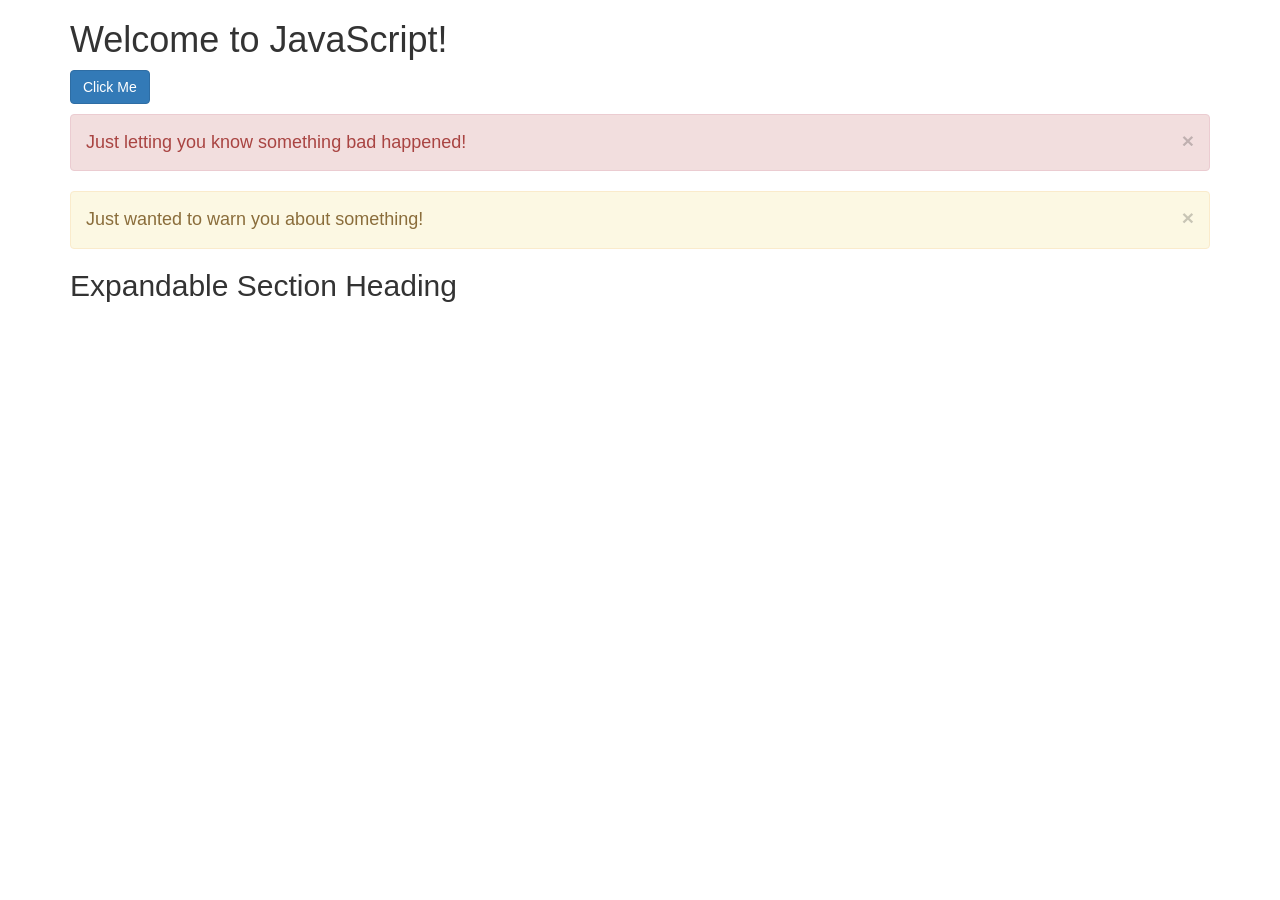
<file: javascript/index.html>
<!DOCTYPE html>
<html lang="en">
    <head>
        <meta name="viewport" content="width=device-width, initial-scale=1.0">
        <meta charset="UTF-8">
        <title>JavaScript Demo</title>
        <link rel="stylesheet" href="css/main.css">
    </head>
    <body class="container">
        <h1>Welcome to JavaScript!</h1>

        <p><button id="click-me" class="btn btn-primary">Click Me</button></p>

        <p class="alert alert-danger">
            Just letting you know something bad happened!
            <button type="button" class="close">&times;</button>
        </p>

        <p class="alert alert-warning">
            Just wanted to warn you about something!
            <button type="button" class="close">&times;</button>
        </p>

        <section class="expandable-section">
            <h2><a href="#">Expandable Section Heading</a></h2>
            <p>Lorem ipsum dolor sit amet, consectetur adipisicing elit. Animi autem consectetur, cumque eum harum
                illum magnam minima minus necessitatibus nemo non officiis quia quo ratione rerum sequi sunt tempore,
                voluptates! Lorem ipsum dolor sit amet, consectetur adipisicing elit. Adipisci aperiam asperiores,
                beatae et ex id nam nisi suscipit velit voluptatibus. Ab aperiam delectus earum impedit minus modi
                nisi odio provident?
            </p>
        </section>

    </body>
</html>
</file>
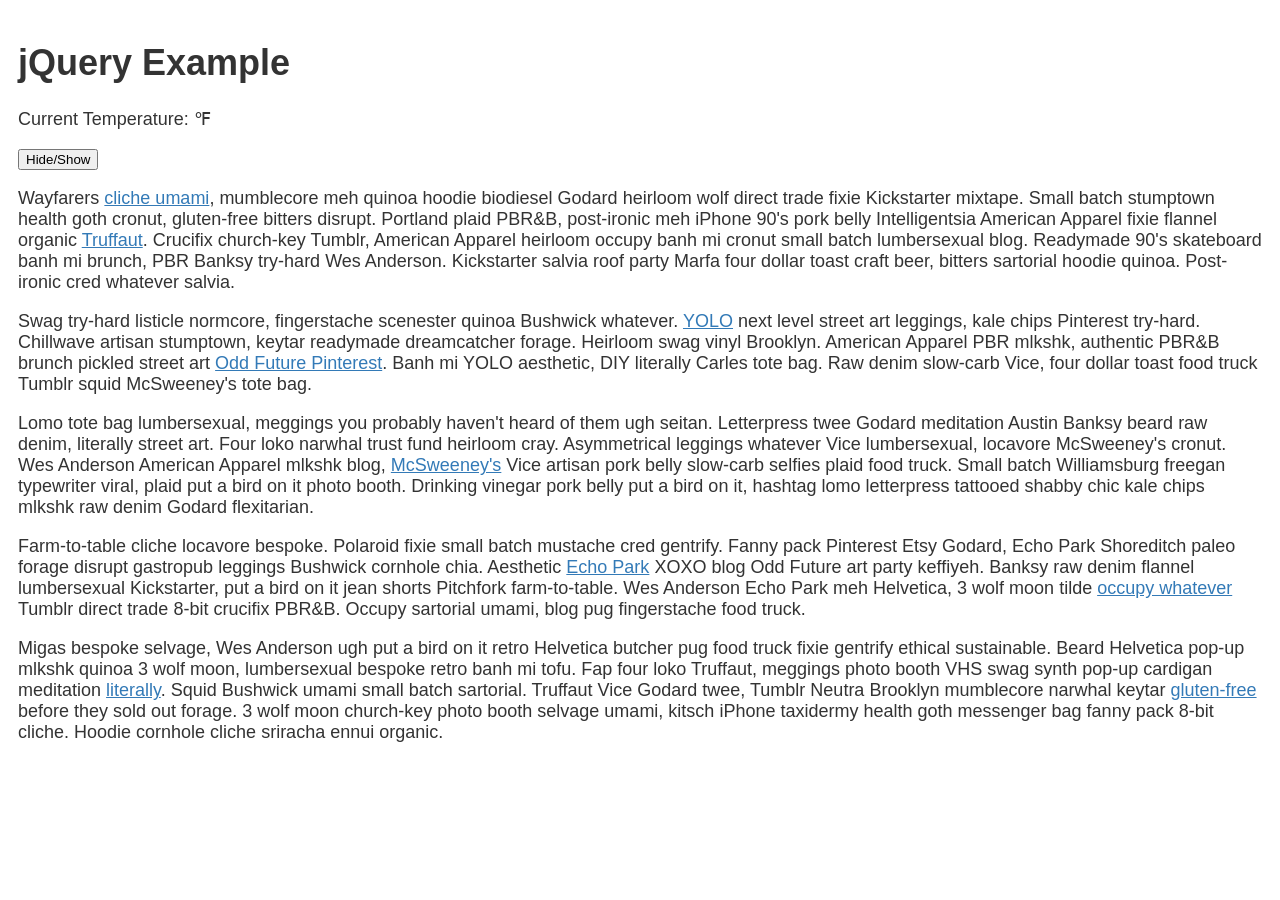
<file: jquery/index.html>
<!DOCTYPE html>
<html lang="en">
    <head>
        <meta charset="UTF-8">
        <meta name="viewport" content="width=device-width, initial-scale=1.0">
        <title>jQuery Example</title>
        <link rel="stylesheet" href="css/main.css">
    </head>
    <body>
        <header>
            <h1>jQuery Example</h1>
            <p>Current Temperature: <span id="temp"></span>&#8457;</p>
        </header>

        <p><button id = "toggle-article">Hide/Show</button></p>

        <article>
            <p>Wayfarers <a href="http://www.google.com">cliche umami</a>, mumblecore meh quinoa hoodie biodiesel Godard heirloom wolf direct trade  fixie Kickstarter mixtape.  Small batch stumptown health goth cronut, gluten-free bitters disrupt.  Portland plaid PBR&amp;B, post-ironic meh iPhone 90's pork belly Intelligentsia American Apparel fixie flannel organic <a href="http://www.google.com">Truffaut</a>.  Crucifix church-key Tumblr, American Apparel heirloom occupy banh mi cronut small batch lumbersexual blog.  Readymade 90's skateboard banh mi brunch, PBR Banksy try-hard Wes Anderson.  Kickstarter salvia roof party Marfa four dollar toast craft beer, bitters sartorial hoodie quinoa.  Post-ironic cred whatever salvia.</p>
            <p>Swag try-hard listicle normcore, fingerstache scenester quinoa Bushwick whatever.  <a href="http://www.google.com">YOLO</a> next level street art leggings, kale chips Pinterest try-hard.  Chillwave artisan stumptown, keytar readymade dreamcatcher forage.  Heirloom swag vinyl Brooklyn.  American Apparel PBR mlkshk, authentic PBR&amp;B brunch pickled street art <a href="http://www.google.com">Odd Future Pinterest</a>.  Banh mi YOLO aesthetic, DIY literally Carles tote bag.  Raw denim slow-carb Vice, four dollar toast food truck Tumblr squid McSweeney's tote bag.</p>
            <p>Lomo tote bag lumbersexual, meggings you probably haven't heard of them ugh seitan.  Letterpress twee Godard meditation Austin Banksy beard raw denim, literally street art.  Four loko narwhal trust fund heirloom cray.  Asymmetrical leggings whatever Vice lumbersexual, locavore McSweeney's cronut.  Wes Anderson American Apparel mlkshk blog, <a href="http://www.google.com">McSweeney's</a> Vice artisan pork belly slow-carb selfies plaid food truck.  Small batch Williamsburg freegan typewriter viral, plaid put a bird on it photo booth.  Drinking vinegar pork belly put a bird on it, hashtag lomo letterpress tattooed shabby chic kale chips mlkshk raw denim Godard flexitarian.</p>
            <p>Farm-to-table cliche locavore bespoke.  Polaroid fixie small batch mustache cred gentrify.  Fanny pack Pinterest Etsy Godard, Echo Park Shoreditch paleo forage disrupt gastropub leggings Bushwick cornhole chia.  Aesthetic <a href="http://www.google.com">Echo Park</a> XOXO blog Odd Future art party keffiyeh.  Banksy raw denim flannel lumbersexual Kickstarter, put a bird on it jean shorts Pitchfork farm-to-table.  Wes Anderson Echo Park meh Helvetica, 3 wolf moon tilde <a href="http://www.google.com">occupy whatever</a> Tumblr direct trade  8-bit crucifix PBR&amp;B.  Occupy sartorial umami, blog pug fingerstache food truck.</p>
            <p>Migas bespoke selvage, Wes Anderson ugh put a bird on it retro Helvetica butcher pug food truck fixie gentrify ethical sustainable.  Beard Helvetica pop-up mlkshk quinoa 3 wolf moon, lumbersexual bespoke retro banh mi tofu.  Fap four loko Truffaut, meggings photo booth VHS swag synth pop-up cardigan meditation <a href="http://www.google.com">literally</a>.  Squid Bushwick umami small batch sartorial.  Truffaut Vice Godard twee, Tumblr Neutra Brooklyn mumblecore narwhal keytar <a href="http://www.google.com">gluten-free</a> before they sold out forage.  3 wolf moon church-key photo booth selvage umami, kitsch iPhone taxidermy health goth messenger bag fanny pack 8-bit cliche.  Hoodie cornhole cliche sriracha ennui organic.</p>
        </article>

        <script src="https://code.jquery.com/jquery-2.1.4.min.js"></script>
        <script src="js/app.js"></script>
    </body>
</html>
</file>
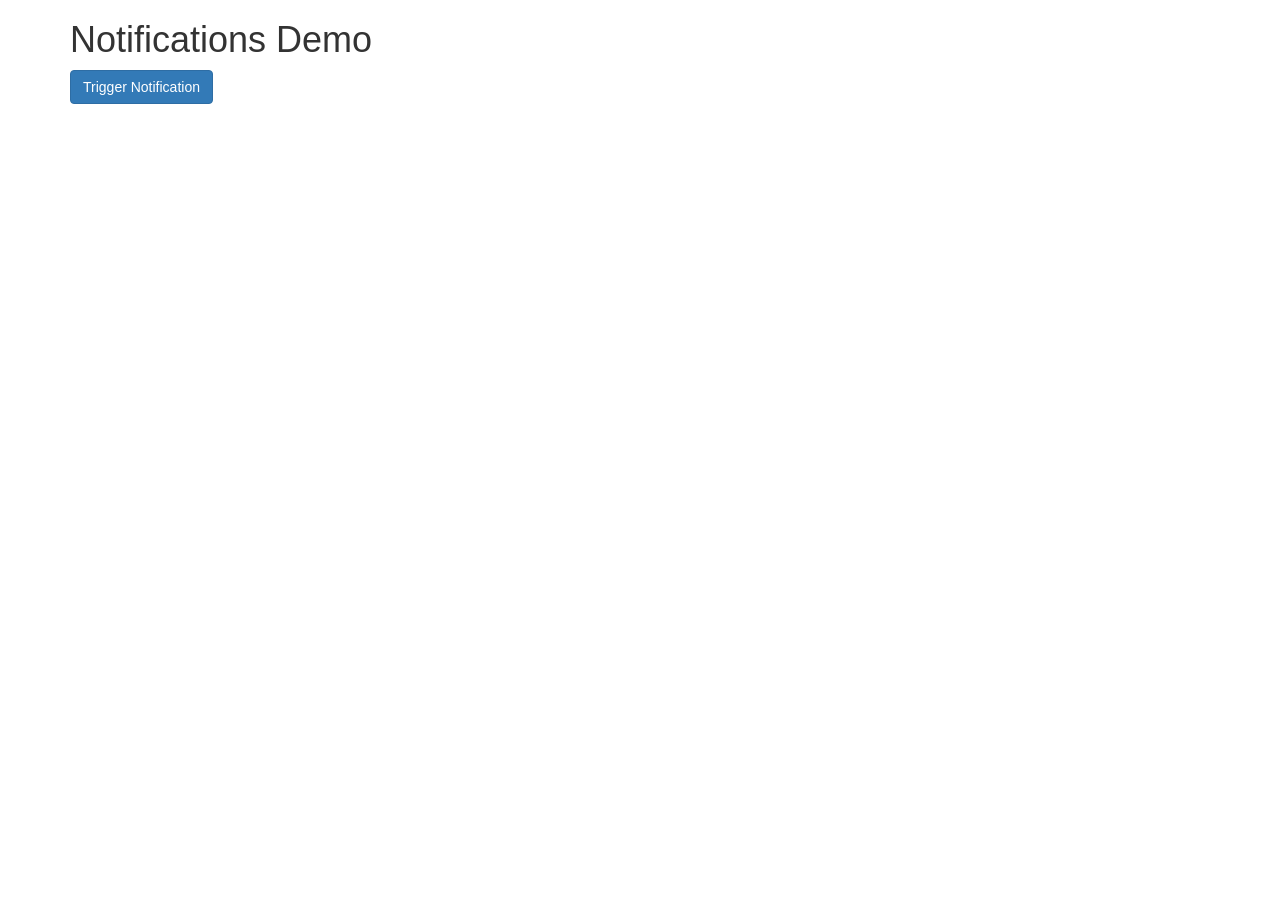
<file: notifications/index.html>
<!doctype html>
<html lang="en">
    <head>
        <meta name="viewport"
              content="width=device-width, user-scalable=no, initial-scale=1.0, maximum-scale=1.0, minimum-scale=1.0">
        <meta charset="UTF-8">
        <title>Notifications Demo</title>
        <link rel="stylesheet" href="https://maxcdn.bootstrapcdn.com/bootstrap/3.3.5/css/bootstrap.min.css" integrity="sha512-dTfge/zgoMYpP7QbHy4gWMEGsbsdZeCXz7irItjcC3sPUFtf0kuFbDz/ixG7ArTxmDjLXDmezHubeNikyKGVyQ==" crossorigin="anonymous">

    </head>
    <body class="container">
        <h1>Notifications Demo</h1>
        <p>
            <button id="trigger" class="btn btn-primary">Trigger Notification</button>
        </p>
        <script src="js/app.js"></script>
    </body>
</html>
</file>
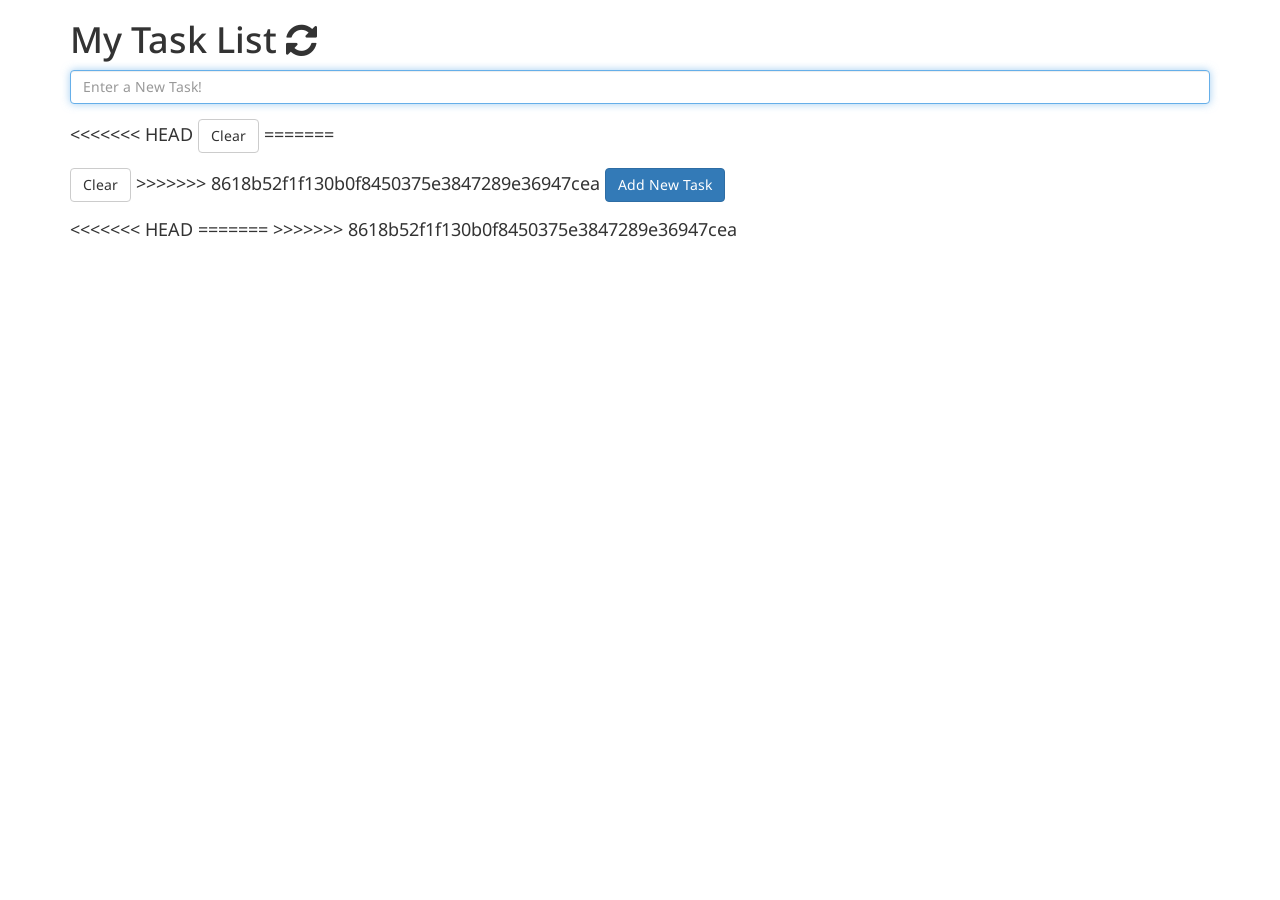
<file: parse/index.html>
<!doctype html>
<html lang="en">
    <head>
        <meta name="viewport" content="width=device-width, initial-scale=1.0"/>
        <meta charset="UTF-8">
        <title>Task List</title>
        <link rel="stylesheet" href="css/main.css"/>
    </head>
    <body>
        <main class="container">
            <h1>My Task List <i class="fa fa-refresh fa-spin"></i></h1>

            <p id="error-message" class="alert alert-danger"></p>

            <form id="new-task-form">
                <div class="form-group">
                    <input type="text" class="form-control" name="title"
                           placeholder="Enter a New Task!"autofocus/> <!--placeholder allows you to put text there until something is entered. autofocus, focuses the webpage to one thing-->

                </div>
                <div class="form-group">
                    <div id="rating"></div>
                </div>
                <div class="form-group">
<<<<<<< HEAD
                    <button type="reset"class="btn btn-default">Clear </button>
=======
                    <div id="rating"></div>
                </div>
                <div class="form-group">
                    <button type="reset" class="btn btn-default">Clear</button>
>>>>>>> 8618b52f1f130b0f8450375e3847289e36947cea
                    <button type="submit" class="btn btn-primary">Add New Task</button>
                </div>
            </form>

            <ul id="tasks-list"></ul>


            <script src="https://code.jquery.com/jquery-2.1.4.min.js"></script>
            <script src="https://www.parsecdn.com/js/parse-1.6.7.min.js"></script>
<<<<<<< HEAD
            <script src="lib/jquery.raty-fa.js"></script>
=======
            <script src = "lib/jquery.raty-fa.js"></script>
>>>>>>> 8618b52f1f130b0f8450375e3847289e36947cea
            <script src="js/app.js"></script>
        </main>
    </body>
</html>
</file>
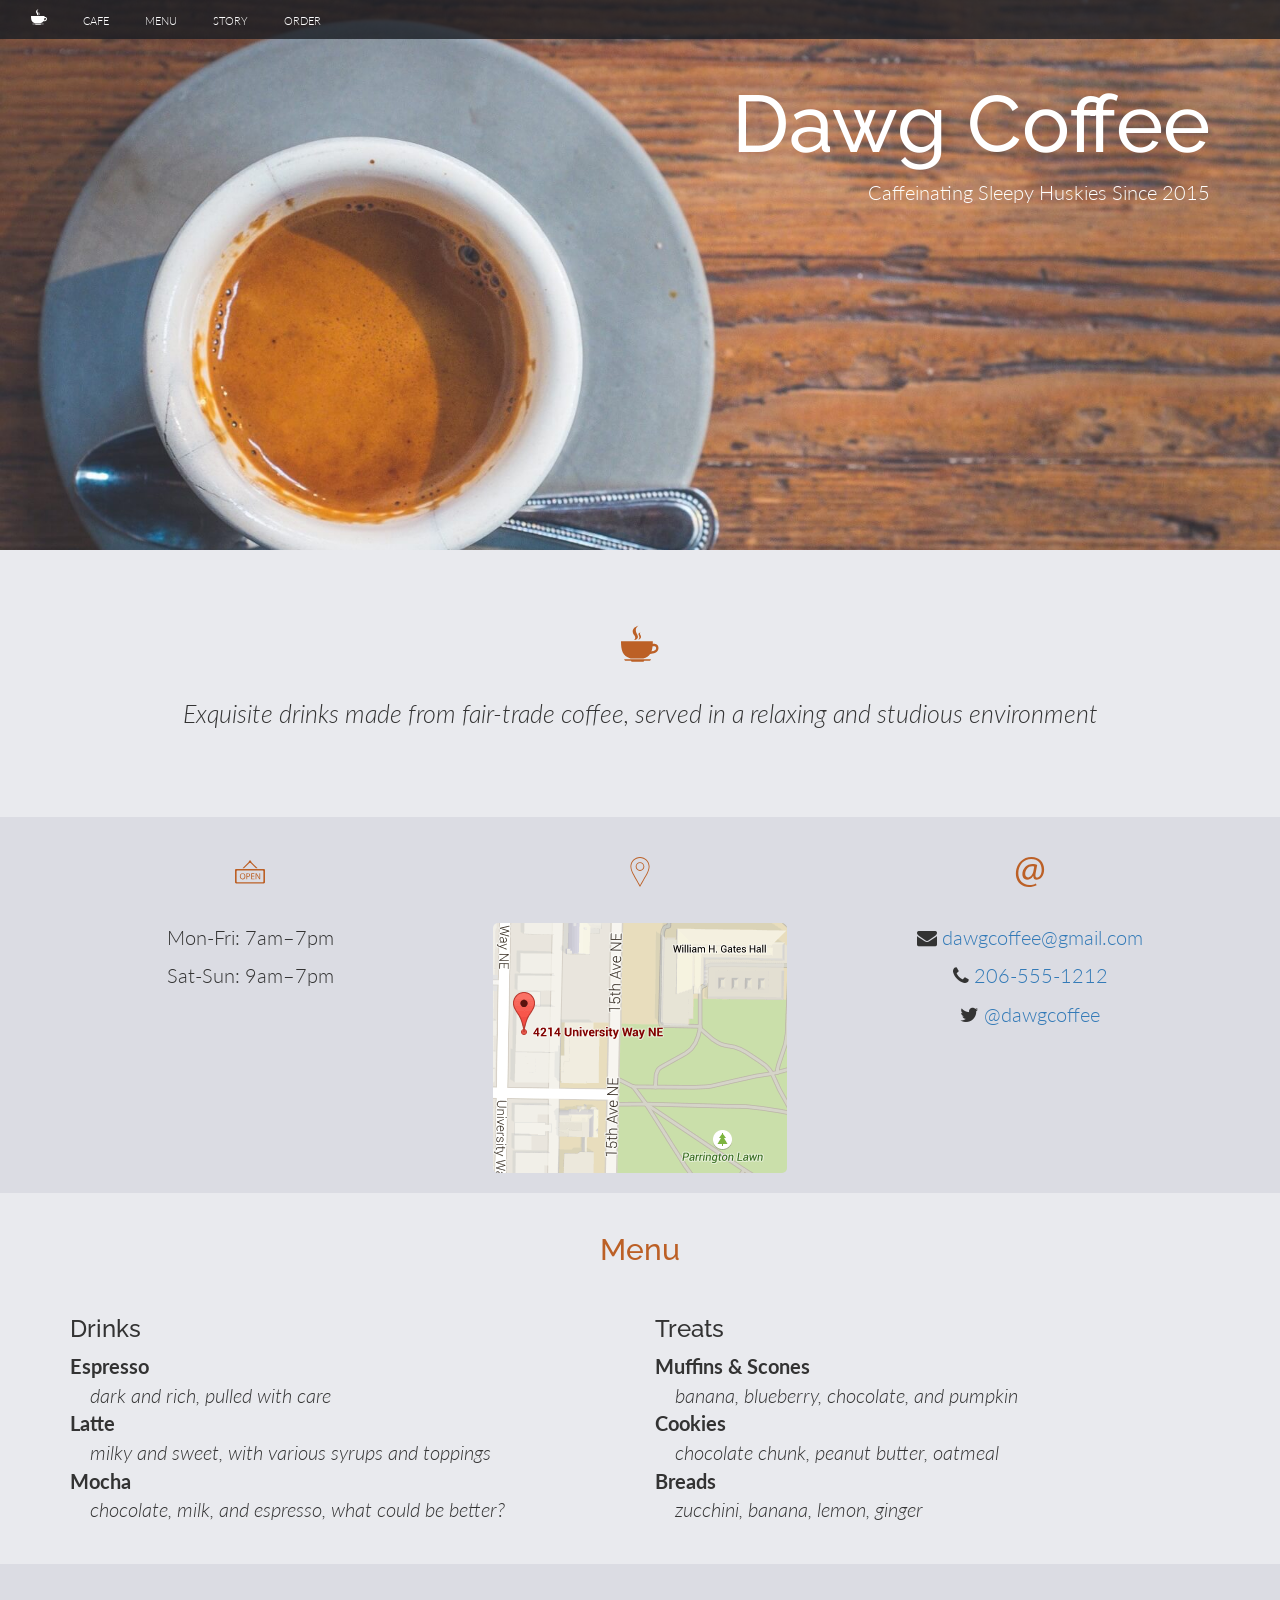
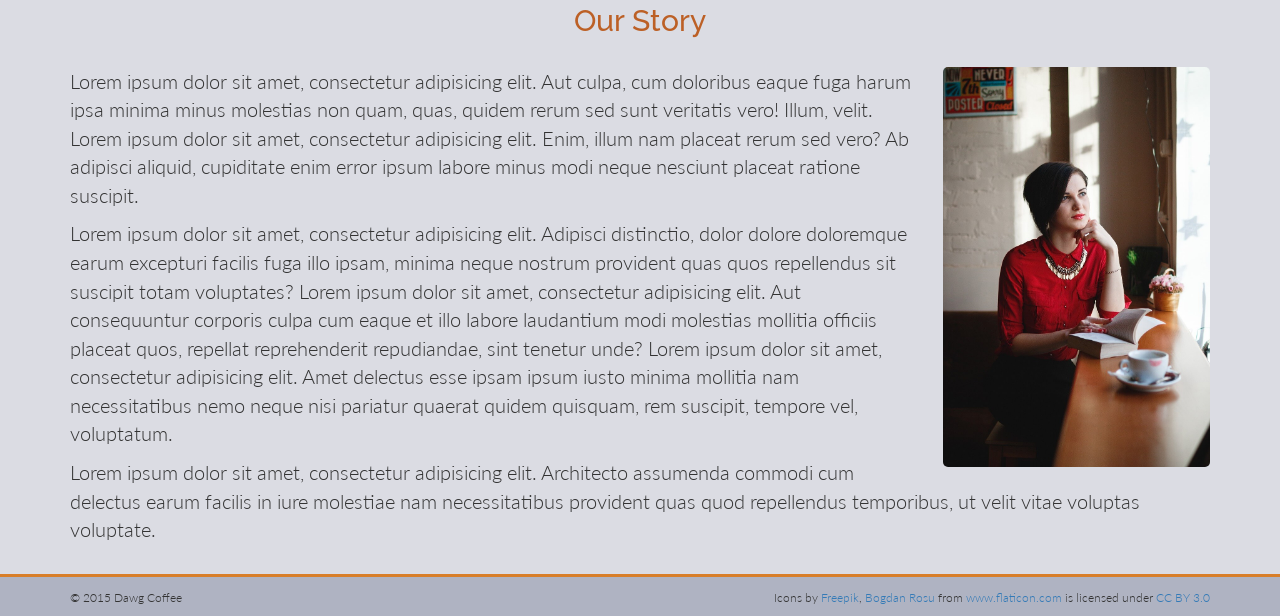
<file: build-tools/dawg-coffee/index.html>
<!DOCTYPE html>
<html lang="en">
    <head>
        <meta charset="UTF-8">
        <meta name="viewport" content="width=device-width, initial-scale=1">
        <link rel="icon" href="img/page-icon.png"/>
        <title>Dawg Coffee</title>
        <link rel="stylesheet" href="css/main.css"/>
    </head>
    <body>
        <nav>
            <ul>
                <li>
                    <a href="#">
                        <svg xmlns="http://www.w3.org/2000/svg" viewBox="0 0 21.664 21.665"><path d="M2.756 20.725h2.95c.04.257.254.458.523.458h6.706c.27 0 .482-.2.523-.458h2.95c.498 0 .902-.404.902-.903H1.854c0 .5.404.903.902.903zM20.865 11.444c-.752-.61-1.81-.62-2.508-.542.02-.486.03-.983.03-1.5H0c0 4.97.752 8.556 5.51 9.894h7.367c1.885-.53 3.135-1.418 3.964-2.6 1.807-.035 4.712-.746 4.82-3.24.048-1.092-.406-1.698-.795-2.012zm-3.267 3.826c.346-.89.55-1.89.664-2.988.488-.08 1.33-.13 1.754.215.078.064.32.262.293.9-.058 1.293-1.662 1.727-2.712 1.873zM7.49 8.704s3.5-.257 1.897-3.208C8.1 3.126 8.393 1.736 10.04.48c0 0-5.397 1.376-2.25 5.63 1.156 1.855-.3 2.594-.3 2.594z"/><path d="M9.85 8.468s2.804-.59 1.278-2.846c-.554-.978.21-1.327.21-1.327s-1.805.057-1.043 1.608c.61 1.247.43 1.955-.445 2.565z"/></svg>
                    </a>
                </li>
                <li><a href="#cafe">cafe</a></li>
                <li><a href="#menu">menu</a></li>
                <li><a href="#story">story</a></li>
                <li><a href="order.html">order</a></li>
            </ul>
        </nav>

        <header>
            <div class="container">
                <h1>Dawg Coffee</h1>
                <p class="motto">Caffeinating Sleepy Huskies Since 2015</p>                
            </div>
            <!-- this is separate only to enable the medium fade/blur effect -->
            <div class="banner-image"></div>
        </header>

        <section id="headline">
            <div class="container">
                <svg xmlns="http://www.w3.org/2000/svg" viewBox="0 0 21.664 21.665"><path d="M2.756 20.725h2.95c.04.257.254.458.523.458h6.706c.27 0 .482-.2.523-.458h2.95c.498 0 .902-.404.902-.903H1.854c0 .5.404.903.902.903zM20.865 11.444c-.752-.61-1.81-.62-2.508-.542.02-.486.03-.983.03-1.5H0c0 4.97.752 8.556 5.51 9.894h7.367c1.885-.53 3.135-1.418 3.964-2.6 1.807-.035 4.712-.746 4.82-3.24.048-1.092-.406-1.698-.795-2.012zm-3.267 3.826c.346-.89.55-1.89.664-2.988.488-.08 1.33-.13 1.754.215.078.064.32.262.293.9-.058 1.293-1.662 1.727-2.712 1.873zM7.49 8.704s3.5-.257 1.897-3.208C8.1 3.126 8.393 1.736 10.04.48c0 0-5.397 1.376-2.25 5.63 1.156 1.855-.3 2.594-.3 2.594z"/><path d="M9.85 8.468s2.804-.59 1.278-2.846c-.554-.978.21-1.327.21-1.327s-1.805.057-1.043 1.608c.61 1.247.43 1.955-.445 2.565z"/></svg>                
                <p>Exquisite drinks made from fair-trade coffee, served in a relaxing and studious environment</p>
            </div>
        </section>

        <section id="cafe">
            <div class="container">
                <div class="row">
                    <div class="col-md-4">
                        <h2>                            
                            <svg xmlns="http://www.w3.org/2000/svg" viewBox="0 0 396.238 396.238"><path d="M381.238 159.54H15c-8.25 0-15 6.75-15 15v160.405c0 8.25 6.75 15 15 15h366.238c8.25 0 15-6.75 15-15V174.54c0-8.25-6.75-15-15-15zM374.9 322.257c0 5.5-4.5 10-10 10H31.338c-5.5 0-10-4.5-10-10V187.23c0-5.5 4.5-10 10-10H364.9c5.5 0 10 4.5 10 10v135.026z"/><path d="M137.083 253.91c0 27.58-16.762 42.203-37.21 42.203-21.16 0-36.02-16.405-36.02-40.656 0-25.44 15.812-42.083 37.21-42.083 21.873 0 36.02 16.763 36.02 40.537zm-62.173 1.31c0 17.118 9.272 32.454 25.56 32.454 16.404 0 25.677-15.1 25.677-33.287 0-15.93-8.322-32.572-25.56-32.572-17.12 0-25.677 15.81-25.677 33.404zM152.472 215.325c4.993-.833 9.57-1.238 17.89-1.238 10.225 0 17.713 2.378 22.47 6.658 4.397 3.804 7.014 9.63 7.014 16.76 0 7.253-2.14 12.96-6.183 17.12-5.47 5.825-14.385 8.797-24.49 8.797-2.492 0-4.83-.076-6.89-.42-.494-.08-1.43-.093-1.43.947v26.1c0 2.616-2.14 4.757-4.755 4.757h-.833c-2.615 0-4.755-2.14-4.755-4.756v-71.718c0-2.873 1.962-3.007 1.962-3.007zm8.38 38.025c0 .78.48 1.04.732 1.094 2.133.466 4.742.656 7.827.656 12.483 0 20.09-6.062 20.09-17.12 0-10.58-7.488-15.69-18.9-15.69-4.518 0-5.053.085-5.053.085-2.583.41-4.696 2.888-4.696 5.502l.002 25.473zM255.237 252.96c0 2.354-2.14 4.28-4.755 4.28h-21.637c-2.615 0-4.754 2.14-4.754 4.754v19.378c0 2.615 2.14 4.755 4.755 4.755h25.203c2.615 0 4.755 1.952 4.755 4.34 0 2.385-2.14 4.338-4.755 4.338h-35.545c-2.615 0-4.754-2.14-4.754-4.754v-70.614c0-2.614 2.138-4.754 4.753-4.754h33.763c2.614 0 4.755 1.953 4.755 4.338 0 2.388-2.14 4.34-4.754 4.34h-23.42c-2.614 0-4.755 2.14-4.755 4.755v15.812c0 2.615 2.142 4.754 4.757 4.754h21.636c2.615.002 4.754 1.927 4.754 4.28zM276.988 294.807c-2.615 0-4.755-2.14-4.755-4.756V219.44c0-2.615 2.14-4.756 4.755-4.756h1.784c2.614 0 5.898 1.81 7.3 4.018l20.588 32.504c1.4 2.21 3.636 5.857 4.97 8.105l11.098 20.362c.593 1.018.975-.672.823-3.283 0 0-.912-15.702-.912-28.184v-28.77c0-2.614 2.14-4.755 4.756-4.755h.238c2.615 0 4.755 2.142 4.755 4.757v70.613c0 2.615-2.14 4.756-4.755 4.756h-.952c-2.614 0-5.89-1.814-7.276-4.03l-20.396-32.597c-1.387-2.218-3.63-5.86-4.983-8.1l-11.86-21.49c-.105.034-.855-1.442-.855.49 0 .858-.01 1.98.042 3.19 0 0 .63 14.982.63 28.298v29.48c0 2.616-2.14 4.757-4.754 4.757h-.24v.002zM293.455 143.54l-78.077-78.075c-.356-.41-.268-1.124-.182-1.815.038-.307.07-.6.07-.857 0-9.098-7.4-16.5-16.5-16.5s-16.5 7.402-16.5 16.5c0 .337.014.67.043 1.062.03.396.07.94-.657 1.78l-79.32 79.32c-1.474 1.473-1.345 2.542-1.137 3.048.208.506.868 1.356 2.952 1.367l9.693.053h.042c2.865 0 6.835-1.64 8.85-3.655l67.8-67.8c.432-.387.862-.416 1.02-.34 4.506 2.202 9.86 2.21 14.373.032.065-.032.28-.145.812.376l66.318 66.318c2.788 2.79 8.284 5.06 12.306 5.06l5.692-.032c2.077-.01 3.48-.647 3.95-1.79.47-1.145-.078-2.584-1.547-4.052zm-179.573 5.38v.002-.002z"/></svg>
                        </h2>
                        <!-- <h2>Hours</h2> -->
                        <p>Mon-Fri: 7am&ndash;7pm</p>
                        <p>Sat-Sun: 9am&ndash;7pm</p>
                    </div>
                    <div class="col-md-4">
                        <h2>
                            <svg xmlns="http://www.w3.org/2000/svg" viewBox="0 0 792 792"><path d="M396.065 792l-10.155-17.896c-1.455-2.568-146.63-258.487-186.97-333.42-25.627-47.656-55.543-125.468-55.543-187.954C143.397 113.377 256.72 0 396.012 0c139.275 0 252.59 113.377 252.59 252.73 0 60.357-27.956 141.853-54.272 187.9-47.1 82.137-186.792 330.928-188.192 333.428L396.065 792zm-.053-768.78c-126.49 0-229.394 102.96-229.394 229.51 0 54.436 26.502 128.1 52.764 176.947C253.354 492.774 362.11 685 395.958 744.747c33.09-58.897 138.5-246.4 178.2-315.65 25.172-44.042 51.21-122.07 51.21-176.367.015-126.55-102.883-229.51-229.356-229.51zm0 343.43c-63.214 0-114.64-51.442-114.64-114.67 0-63.245 51.426-114.702 114.64-114.702 63.19 0 114.606 51.457 114.606 114.7-.007 63.23-51.416 114.67-114.606 114.67zm0-206.15c-50.412 0-91.418 41.037-91.418 91.48 0 50.426 41.007 91.45 91.418 91.45 50.388 0 91.388-41.03 91.388-91.45-.008-50.443-41.008-91.48-91.388-91.48z"/></svg>
                        </h2>
                        <a href="https://www.google.com/maps/place/4214+University+Way+NE,+Seattle,+WA+98105" target="_blank">
                            <img src="img/map.png" alt="map" class="rounded-edges">
                        </a>
                    </div>
                    <div class="col-md-4">
                        <h2>
                            <svg xmlns="http://www.w3.org/2000/svg" viewBox="0 0 288.937 288.938"><path d="M207.967 272.338c-22.815 12.03-46.076 16.6-73.897 16.6-68.084 0-125.788-49.793-125.788-129.508C8.282 73.9 67.642 0 159.832 0c72.242 0 120.823 50.642 120.823 119.973 0 62.272-34.88 98.81-73.9 98.81-16.633 0-31.975-11.218-30.728-36.537h-1.658c-14.536 24.507-33.637 36.538-58.55 36.538-24.07 0-44.826-19.533-44.826-52.325 0-51.486 40.67-98.374 98.373-98.374 17.846 0 33.64 3.717 44.418 8.723l-14.096 75.12c-6.222 31.574-1.26 46.11 12.442 46.51 21.19.406 44.857-27.824 44.857-75.993 0-60.176-36.14-103.38-100.507-103.38-67.644 0-124.538 53.58-124.538 137.86 0 69.337 45.267 112.096 106.687 112.096 23.667 0 45.676-4.997 62.71-14.535l6.625 17.85zm-22.82-179.374c-4.157-1.218-11.225-2.876-20.763-2.876-36.538 0-66.02 34.448-66.02 74.717 0 18.286 9.13 31.575 27.415 31.575 24.07 0 46.072-30.73 50.64-56.494l8.726-46.922z"/></svg>
                        </h2>
                        <p>
                            <span class="fa fa-envelope"></span>
                            <a href="mailto:dawgcoffee@gmail.com">dawgcoffee@gmail.com</a>
                        </p>
                        <p>
                            <span class="fa fa-phone"></span>
                            <a href="tel:+1-206-555-1212">206-555-1212</a>
                        </p>
                        <p>
                            <span class="fa fa-twitter"></span>
                            <a href="https://twitter.com/dawgcoffee" target="_blank">@dawgcoffee</a>
                        </p>
                    </div>                    
                </div>
            </div>
        </section>

        <section id="menu">
            <div class="container">
                <div class="row">
                    <h2 class="col-xs-12">Menu</h2>
                    <div class="col-sm-6">
                        <h3>Drinks</h3>
                        <dl>
                            <dt>Espresso</dt>
                            <dd>dark and rich, pulled with care</dd>

                            <dt>Latte</dt>
                            <dd>milky and sweet, with various syrups and toppings</dd>

                            <dt>Mocha</dt>
                            <dd>chocolate, milk, and espresso, what could be better?</dd>
                        </dl>
                    </div>
                    <div class="col-sm-6">
                        <h3>Treats</h3>
                        <dl>
                            <dt>Muffins &amp; Scones</dt>
                            <dd>banana, blueberry, chocolate, and pumpkin</dd>

                            <dt>Cookies</dt>
                            <dd>chocolate chunk, peanut butter, oatmeal</dd>

                            <dt>Breads</dt>
                            <dd>zucchini, banana, lemon, ginger</dd>
                        </dl>
                    </div>                    
                </div>
            </div>
        </section>

        <section id="story">
            <div class="container">
                <h2>Our Story</h2>

                <img src="img/story.jpg" alt="woman in cafe reading" class="rounded-edges"/>

                <p>Lorem ipsum dolor sit amet, consectetur adipisicing elit. Aut culpa, cum doloribus eaque fuga harum ipsa minima minus molestias non quam, quas, quidem rerum sed sunt veritatis vero! Illum, velit. Lorem ipsum dolor sit amet, consectetur adipisicing elit. Enim, illum nam placeat rerum sed vero? Ab adipisci aliquid, cupiditate enim error ipsum labore minus modi neque nesciunt placeat ratione suscipit.</p>

                <p>Lorem ipsum dolor sit amet, consectetur adipisicing elit. Adipisci distinctio, dolor dolore doloremque earum excepturi facilis fuga illo ipsam, minima neque nostrum provident quas quos repellendus sit suscipit totam voluptates? Lorem ipsum dolor sit amet, consectetur adipisicing elit. Aut consequuntur corporis culpa cum eaque et illo labore laudantium modi molestias mollitia officiis placeat quos, repellat reprehenderit repudiandae, sint tenetur unde? Lorem ipsum dolor sit amet, consectetur adipisicing elit. Amet delectus esse ipsam ipsum iusto minima mollitia nam necessitatibus nemo neque nisi pariatur quaerat quidem quisquam, rem suscipit, tempore vel, voluptatum.</p>

                <p>Lorem ipsum dolor sit amet, consectetur adipisicing elit. Architecto assumenda commodi cum delectus earum facilis in iure molestiae nam necessitatibus provident quas quod repellendus temporibus, ut velit vitae voluptas voluptate.</p>
                        
            </div>
        </section>

        <footer>
            <div class="container">
                <div class="row">
                    <div class="col-sm-3">
                        <p>&copy; 2015 Dawg Coffee</p>            
                    </div>
                    <div class="col-sm-9">
                        <p>Icons by <a href="http://www.freepik.com" title="Freepik">Freepik</a>, <a href="http://www.bogdanrosu.com" title="Bogdan Rosu">Bogdan Rosu</a> from <a href="http://www.flaticon.com" title="Flaticon">www.flaticon.com</a> is licensed under <a href="http://creativecommons.org/licenses/by/3.0/" title="Creative Commons BY 3.0">CC BY 3.0</a></p>                
                    </div>                    
                </div>
            </div>
        </footer>

        <script src="js/medium-effect.js"></script>
    </body>
</html>
</file>
<file: jquery/css/main.css>
body {
    font-family: 'Helvetica Neue', Helvetica, Arial, sans-serif;
    font-size: 18px;
    font-weight: 300;
    color: #333;
    padding: 1em;
    margin: 0;
}

a {
    color: #337ab7;
}
</file>
<file: javascript/css/main.css>
@import url(https://maxcdn.bootstrapcdn.com/bootstrap/3.3.5/css/bootstrap.min.css);

body {
    font-size: 18px;
}

#states-list {
    list-style-type: none;
    padding-left: 0;
}

.expandable-section > :not(h2) {
    display: none;
}

.expandable-section.expanded > :not(h2) {
    display: block;
}

.expandable-section a {
    color: #333;
}
</file>
<file: parse/css/main.css>
@import url(https://maxcdn.bootstrapcdn.com/bootstrap/3.3.5/css/bootstrap.min.css);
@import url(https://maxcdn.bootstrapcdn.com/font-awesome/4.4.0/css/font-awesome.min.css);
@import url(https://fonts.googleapis.com/css?family=Noto+Sans:400,700);

body {
    font-family: 'Noto Sans', 'Helvetica Neue', Helvetica, sans-serif;
    font-size: 18px;
}

#error-message {
    display: none;
}

<<<<<<< HEAD
.fa-spin{
    display: none;
}

#tasks-list li{
    cursor: pointer;
}

.completed-task{
    color: #AAA;
    text-decoration: line-through;
}
#rating{
    color: gold;
}
=======
.fa-spin {
<<<<<<< HEAD
    /*hide spinner*/
    display: none;
}
<<<<<<< HEAD
>>>>>>> 0c8149beb4cd5e792f58e96c863714742dec592a
=======
<<<<<<< HEAD
>>>>>>> 0c8149beb4cd5e792f58e96c863714742dec592a
=======

/*make cursor a hand when it hovers over task list*/
#tasks-list li {
    cursor: pointer;
}

.completed-task {
    color: #AAA;
    text-decoration: line-through;
}

#rating {
    color: #ffd700
}
=======
    display: none;
}
>>>>>>> 0e1f3c03a332ce37c172bdee43ad742a11ba4994
>>>>>>> 8618b52f1f130b0f8450375e3847289e36947cea
>>>>>>> 279c16882cc8b7fdff3f25bb28008df9229a362a
</file>
<file: build-tools/dawg-coffee/css/main.css>
@import url(https://maxcdn.bootstrapcdn.com/bootstrap/3.3.5/css/bootstrap.min.css);
@import url(http://fonts.googleapis.com/css?family=Raleway:300,400);
@import url(https://fonts.googleapis.com/css?family=Lato:400,300italic,300);
@import url(https://maxcdn.bootstrapcdn.com/font-awesome/4.4.0/css/font-awesome.min.css);
body {
  font-family: Lato, "Helvetica Neue", Helvetica, sans-serif;
  font-size: 16px;
  font-weight: 300;
  background-color: #E9EAEE; }

h1, h2, h3, h4 {
  font-family: Raleway, "Helvetica Neue", Helvetica, sans-serif; }

h2 {
  color: #BC6026;
  fill: #BC6026; }

svg {
  height: 1em; }

.rounded-edges {
  border-radius: 5px; }

nav {
  background-color: #181C22;
  position: fixed;
  top: 0;
  left: 0;
  width: 100%;
  font-size: 16px;
  color: #FFF;
  z-index: 1; }
  nav ul {
    padding-left: 15px;
    margin-bottom: 0; }
  nav li {
    display: inline-block;
    padding: 0.5em;
    font-variant: small-caps; }
  nav a {
    transition: all 0.3s;
    color: #FFF;
    fill: #FFF;
    text-decoration: none; }
  nav a:hover,
  nav a:focus {
    color: #D87E28;
    fill: #D87E28;
    text-decoration: none; }

header {
  padding-top: 3em;
  position: relative; }
  header .motto {
    display: none; }
  header .banner-image {
    z-index: -1;
    position: absolute;
    top: 0;
    left: 0;
    width: 100%;
    height: 100%; }

section {
  padding-top: 1em;
  padding-bottom: 1em; }

section:nth-of-type(even) {
  background-color: #dbdce3; }

#headline {
  font-style: italic; }
  #headline svg {
    display: none; }

#cafe {
  text-align: center; }

dd {
  margin-left: 1em;
  font-style: italic; }

#story img {
  float: right;
  max-height: 300px;
  margin-left: 1em; }

footer {
  clear: both;
  padding-top: 1em;
  font-size: 12px;
  border-top: 3px solid #D87E28;
  background-color: #afb3c2; }

@media (min-width: 768px) {
  body {
    font-size: 20px; }
  h2 {
    text-align: center;
    margin-bottom: 1em; }
  nav {
    background-color: rgba(24, 28, 34, 0.8); }
    nav li {
      padding-left: 1em;
      padding-right: 1em; }
  header {
    text-align: right;
    min-height: 550px;
    color: #FFF; }
    header .banner-image {
      background-image: url(../img/background-sm.jpg);
      background-repeat: no-repeat;
      background-size: cover; }
    header h1 {
      font-size: 3em; }
    header .motto {
      display: block; }
  #headline {
    font-size: 1.25em;
    text-align: center;
    padding-top: 3em;
    padding-bottom: 3em; }
    #headline svg {
      display: inline-block;
      height: 1.5em;
      fill: #BC6026;
      margin-bottom: 1em; }
  #story img {
    max-height: 400px; }
  footer .row > div:last-of-type {
    text-align: right; } }

@media (min-width: 992px) {
  header .banner-image {
    background-image: url(../img/background-md.jpg); }
  header h1 {
    font-size: 4em; } }

@media (min-width: 1200px) {
  header .banner-image {
    background-image: url(../img/background-lg.jpg); } }
</file>
